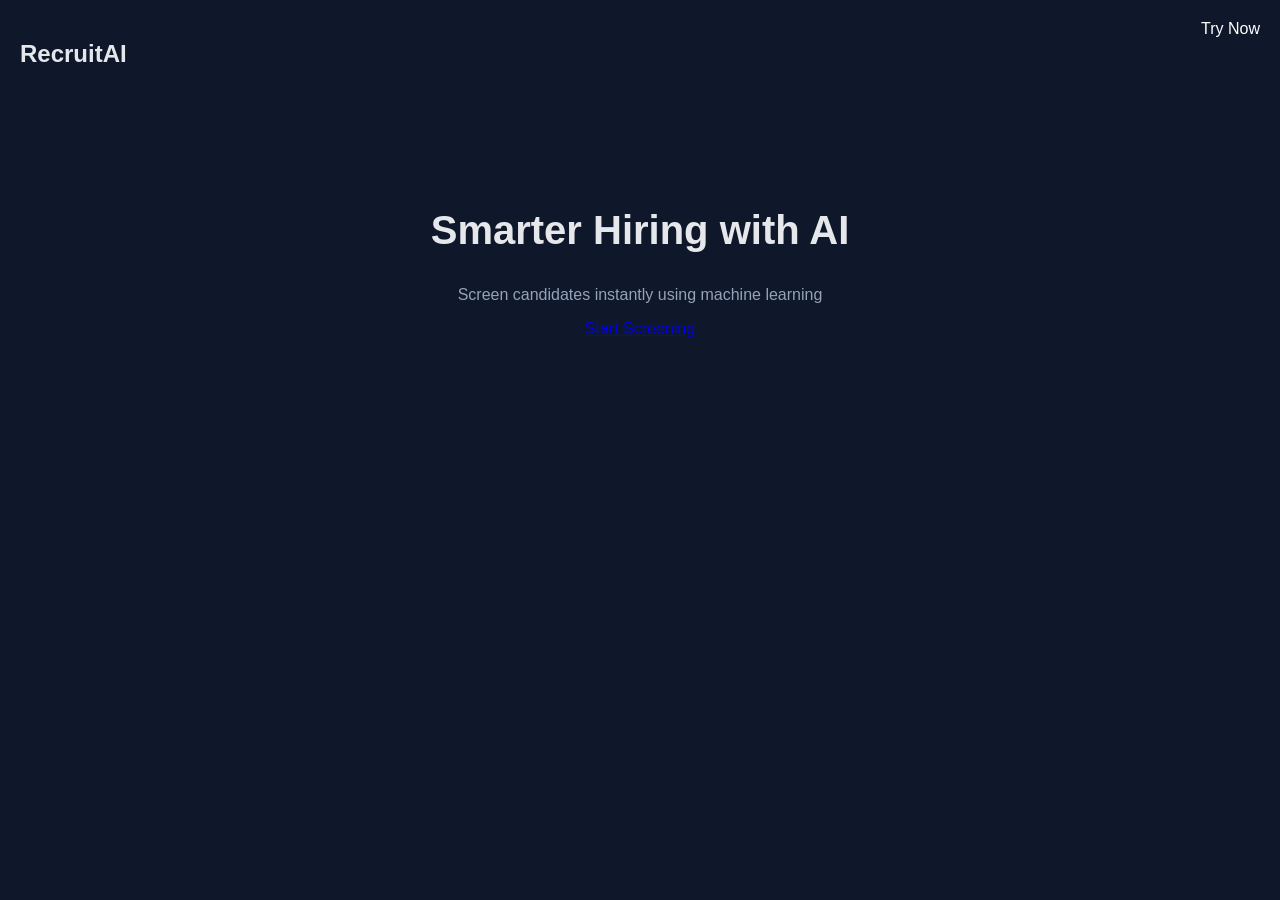
<file: frontend/index.html>
<!DOCTYPE html>
<html lang="en">
<head>
  <meta charset="UTF-8">
  <title>RecruitAI</title>
  <link rel="stylesheet" href="css/style.css">
</head>
<body>
<nav class="navbar">
  <h2>RecruitAI</h2>
  <a href="pages/prediction.html" class="nav-btn">Try Now</a>
</nav>
<section class="hero">
  <h1>Smarter Hiring with AI</h1>
  <p>Screen candidates instantly using machine learning</p>
  <a href="pages/prediction.html" class="btn">Start Screening</a>
</section>
<div id="toast"></div>
<script src="js/main.js"></script>
</body>
</html>
</file>
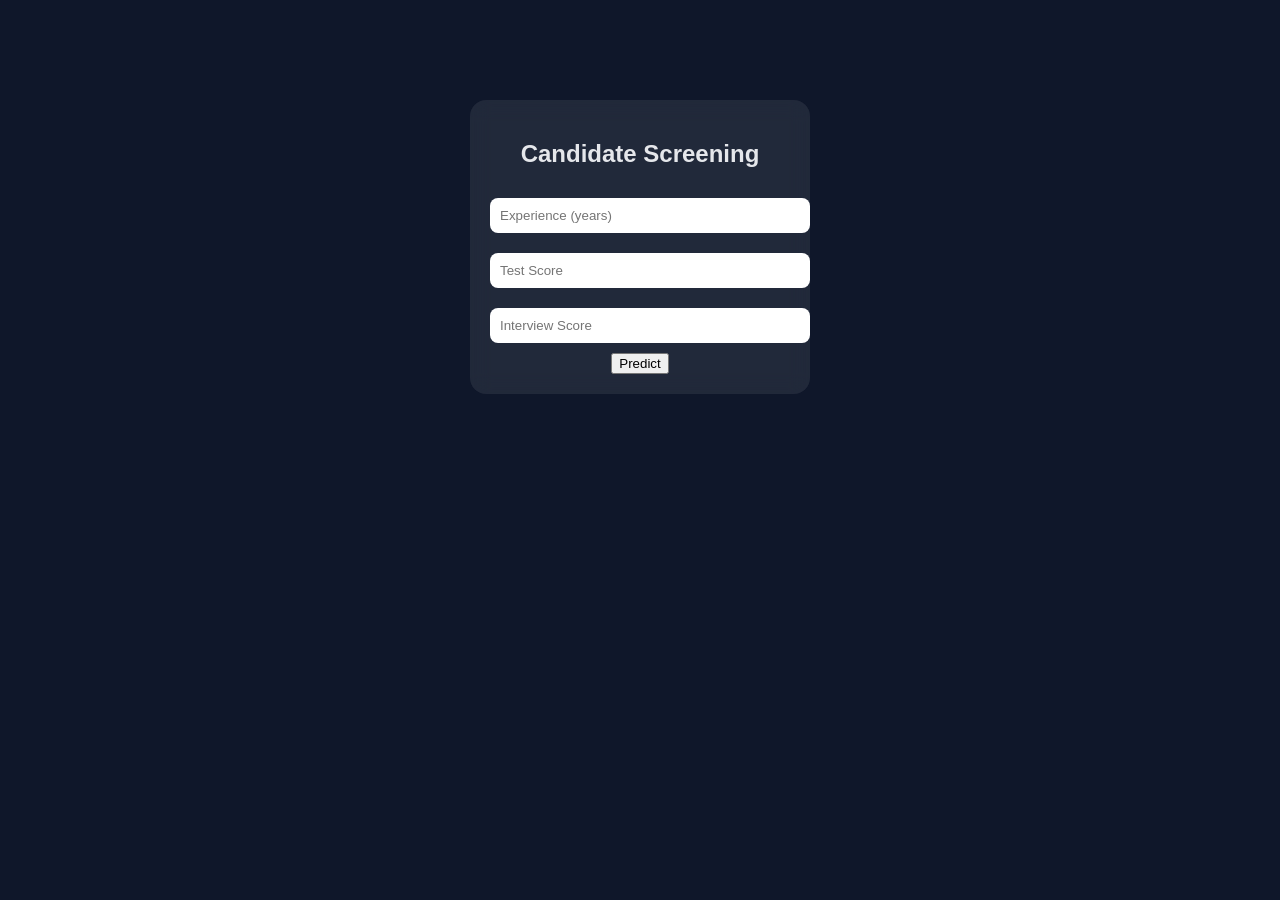
<file: frontend/pages/prediction.html>
<!DOCTYPE html>
<html lang="en">
<head>
  <meta charset="UTF-8">
  <title>Prediction</title>
  <link rel="stylesheet" href="../css/style.css">
</head>
<body>
<div class="card">
  <h2>Candidate Screening</h2>

  <input type="number" id="experience" placeholder="Experience (years)">
  <input type="number" id="test" placeholder="Test Score">
  <input type="number" id="interview" placeholder="Interview Score">

  <button onclick="predict()" class="btn">Predict</button>

  <div id="result"></div>
</div>

<script src="../js/predict.js"></script>
</body>
</html>
</file>
<file: frontend/css/style.css>
body {
  margin: 0;
  font-family: 'Segoe UI', sans-serif;
  background: #0f172a;
  color: #e5e7eb;
}
body {
  animation: fadePage 0.5s ease;
}
@keyframes fadePage {
  from { opacity: 0; }
  to { opacity: 1; }
}
.grid {
  display: flex;
  gap: 15px;
  flex-wrap: wrap;
}
table {
  width: 100%;
  border-collapse: collapse;
}
th, td {
  padding: 10px;
  text-align: center;
}
tr:hover {
  background: rgba(255,255,255,0.05);
}
/* Navbar */
.navbar {
  display: flex;
  justify-content: space-between;
  padding: 20px;
}
.nav-btn {
  color: white;
  text-decoration: none;
}
/* Hero */
.hero {
  text-align: center;
  margin-top: 100px;
}
.hero h1 {
  font-size: 40px;
}
.hero p {
  color: #94a3b8;
}
button {
  transition: all 0.3s ease;
}
.button:hover {
  transform: translateY(-2px);
  box-shadow: 0 6px 20px rgba(99,102,241,0.4);
}
button:active {
  transform: scale(0.97);
}
.btn:hover {
  background: #818cf8;
}
.input:focus {
  box-shadow: 0 0 10px rgba(99,102,241,0.6);
  transition: 0.2s;
}
.card {
  width: 300px;
  margin: 100px auto;
  padding: 20px;
  border-radius: 16px;
  background: rgba(255,255,255,0.08);
  backdrop-filter: blur(10px);
  text-align: center;
}
.toast {
  position: fixed;
  bottom: 20px;
  right: 20px;
  background: #6366f1;
  padding: 12px 20px;
  border-radius: 10px;
  opacity: 0;
  transition: 0.3s;
}
.toast.show {
  opacity: 1;
}
input {
  width: 100%;
  margin: 10px 0;
  padding: 10px;
  border-radius: 8px;
  border: none;
}.loader {
  border: 4px solid rgba(255,255,255,0.1);
  border-top: 4px solid #6366f1;
  border-radius: 50%;
  width: 40px;
  height: 40px;
  animation: spin 1s linear infinite;
  margin: auto;
}

@keyframes spin {
  100% { transform: rotate(360deg); }
}
</file>
